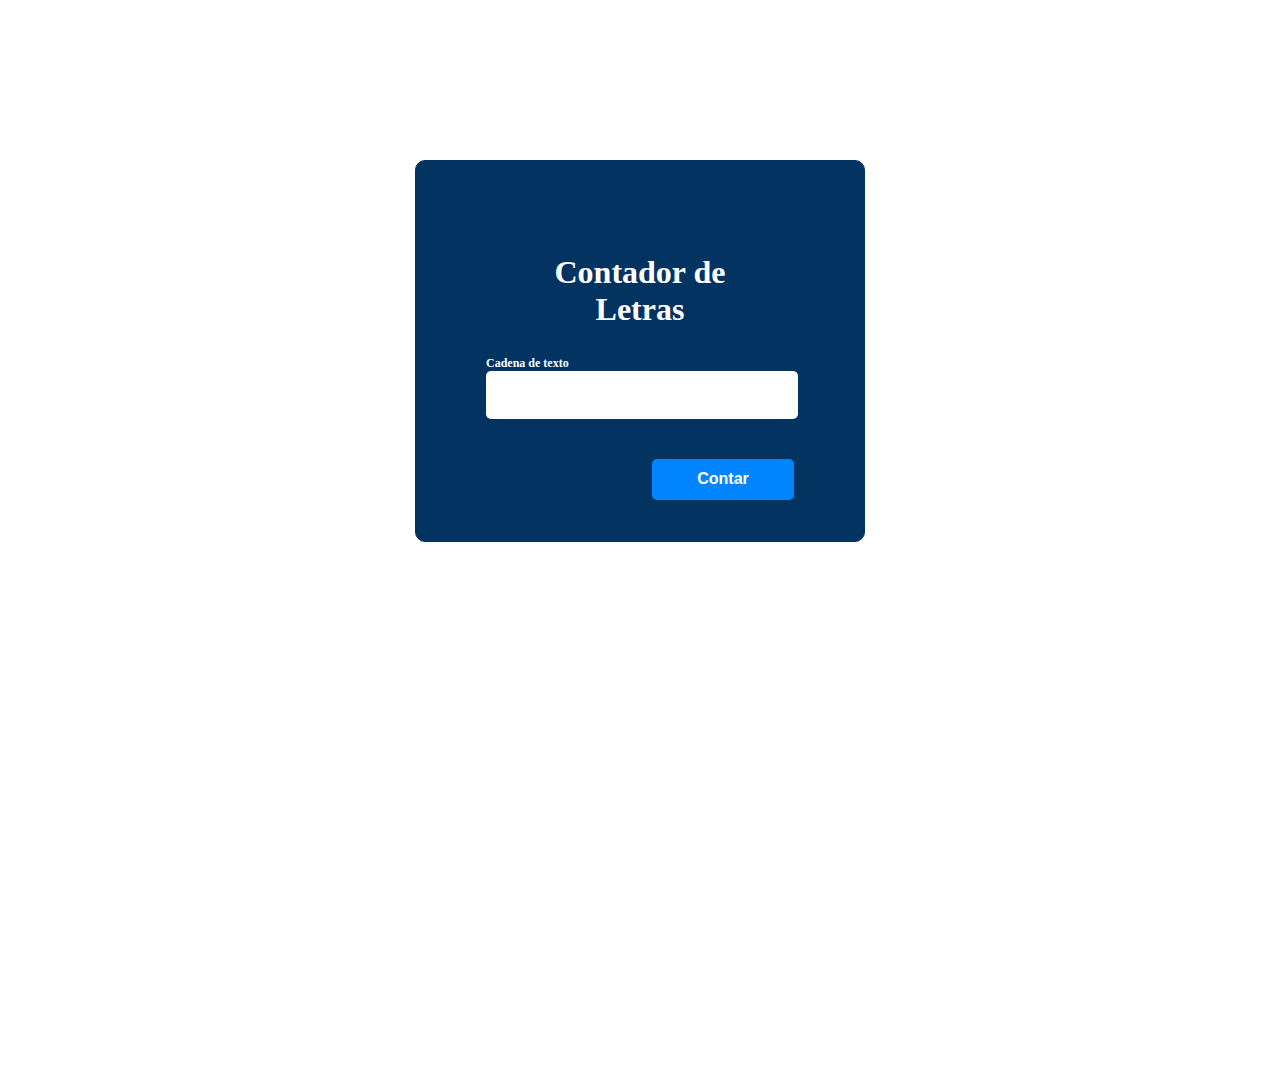
<file: index.html>
<!DOCTYPE html>
<html lang="en">
<head>
    <meta charset="UTF-8">
    <title>Laboratorio 8</title>
    <link rel="stylesheet" href="styles.css">
</head>
<body>
    <section class="row">
        <!-- Link a GitHub -->
        <div class="github">
            <a href="http://"></a>
        </div>
        <div class="form-container">
                <form id="form">
                    <h1>Contador de Letras</h1>
                    <!-- label e input de la palabra -->
                    <div class="input-container">
                        <label>Cadena de texto</label>
                        <input id="word" type="text" required>      
                    </div>
                    <div class="buttons">             
                        <button type="button" id="btn-clear" onclick="limpiar()">Limpiar</button>
                        <button type="submit" id="btn-count" onclick="contar()">Contar</button> 
                    </div>
                </form>
            </div>
            <div class="ans">
                <p id="respuesta"></p>   
            </div>
        </section>
        <script src="contador.js"></script>
</body>

</html>
</file>
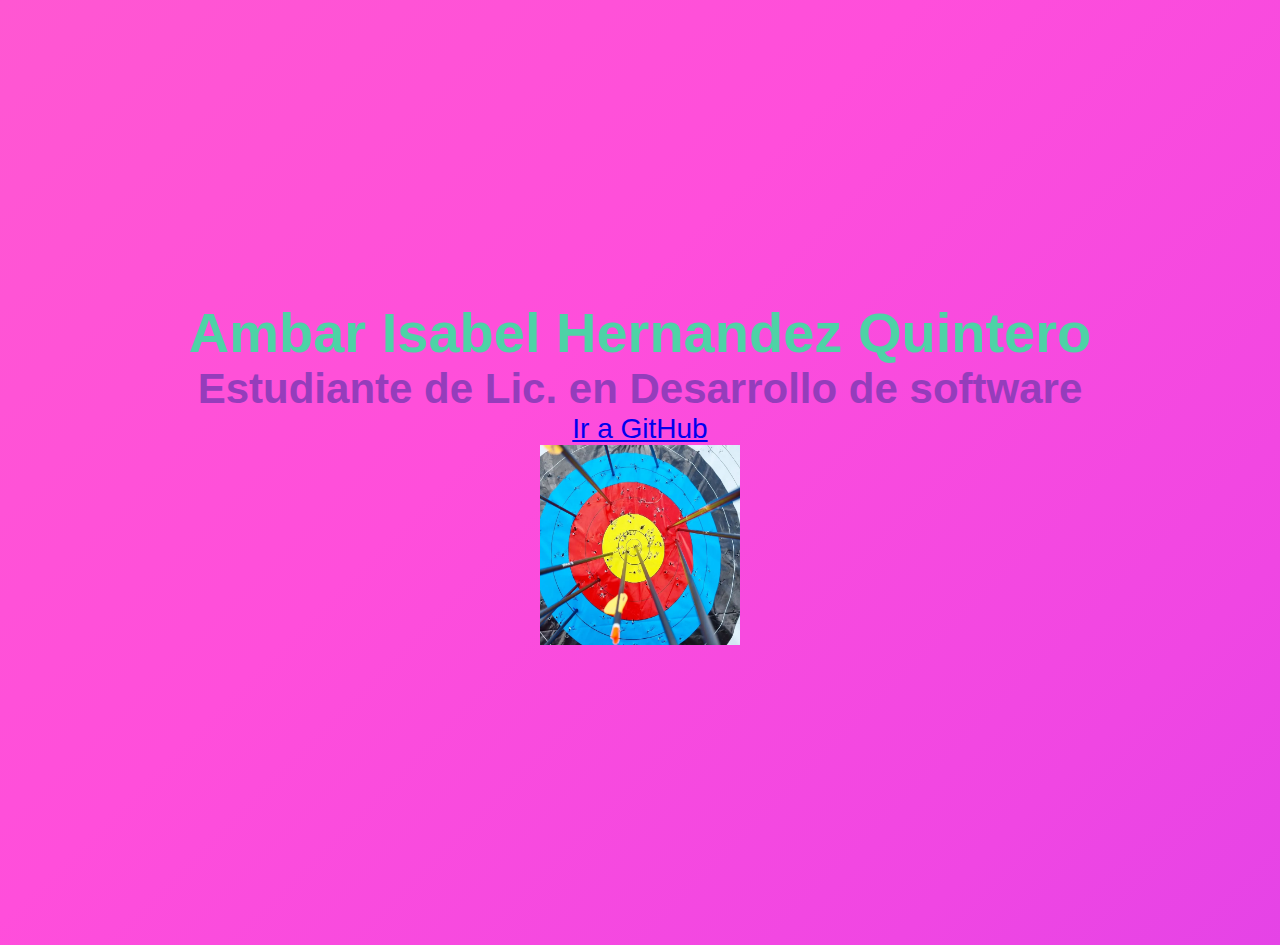
<file: lab3/index.html>
<html>
    <head>
        <title>Laboratorio 3</title>
         <link rel="stylesheet" href="style.css">
    </head>
    <body>
        <div class="text">
            <center>
                <h1 style="color:rgb(78, 210, 166)"> Ambar Isabel Hernandez Quintero</h1>
                    <h2 style="color:rgb(149, 61, 187)"> Estudiante de Lic. en Desarrollo de software</h2
                <p>
                    <a href="https://github.com/IsabelQuinn"
                    title="Vayamos a mi gitHub"
                    target="_blank"
                    >Ir a GitHub
                    </a>
                </p>
                <p>
                    <img src="arrow.png" 
                        alt="Arrows on target" 
                        width="200px" 
                        height="200px">
                </p>
            </center>    

        </div>
        
    </body>
</html>
</file>
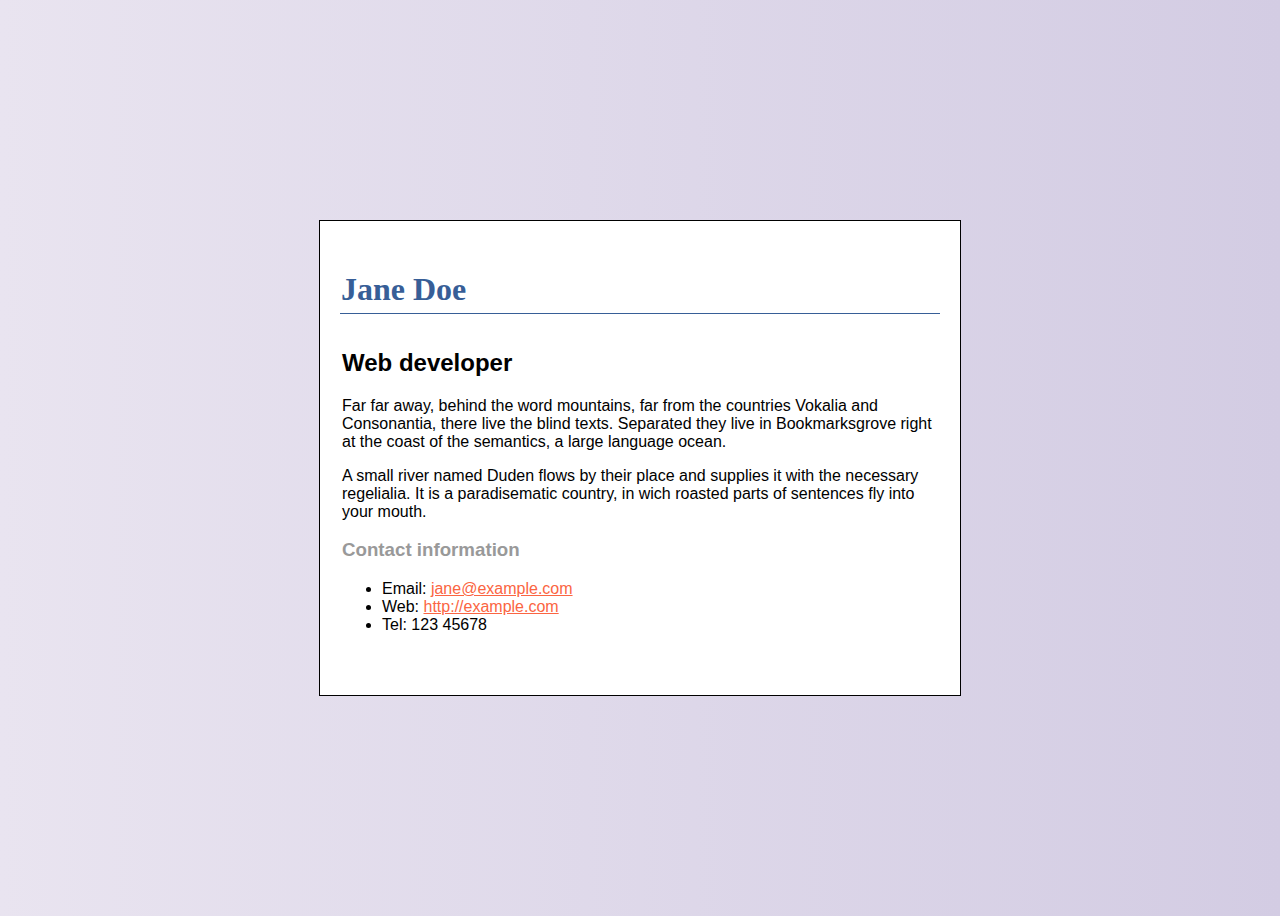
<file: lab6/index.html>
<!DOCTYPE html>
<html lang="en">
<head>
    <meta charset="UTF-8">
    <meta http-equiv="X-UA-Compatible" content="IE=edge">
    <meta name="viewport" content="width=device-width, initial-scale=1.0">
    <title>lab6</title>
    <link rel="stylesheet" href="style.css">
</head>
<body>
    <div class="wireframe">
        <div class="head">
            <h1>Jane Doe</h1>
        </div>
        
        <div class="body">
            <h2>Web developer</h2>
             <p>
                Far far away, behind the word mountains, far from the countries Vokalia and 
                Consonantia, there live the blind texts. Separated they live in 
                Bookmarksgrove right at the coast of the semantics, a large language ocean.
            </p>
            <p>
                A small river named Duden flows by their place and supplies it with the necessary
                regelialia. It is a paradisematic country, in wich roasted parts of
                sentences fly into your mouth.
            </p>         
            <h3>Contact information</h3>
            <div class="list">
                <ul>
                    <li>Email: <a class='link' href="#">jane@example.com</a></li>
                    <li>Web: <a class='link' href="#">http://example.com</a></li>
                    <li>Tel: 123 45678</li>
                </ul>
    
            </div>
        </div>
        

    </div>
</body>
</html>
</file>
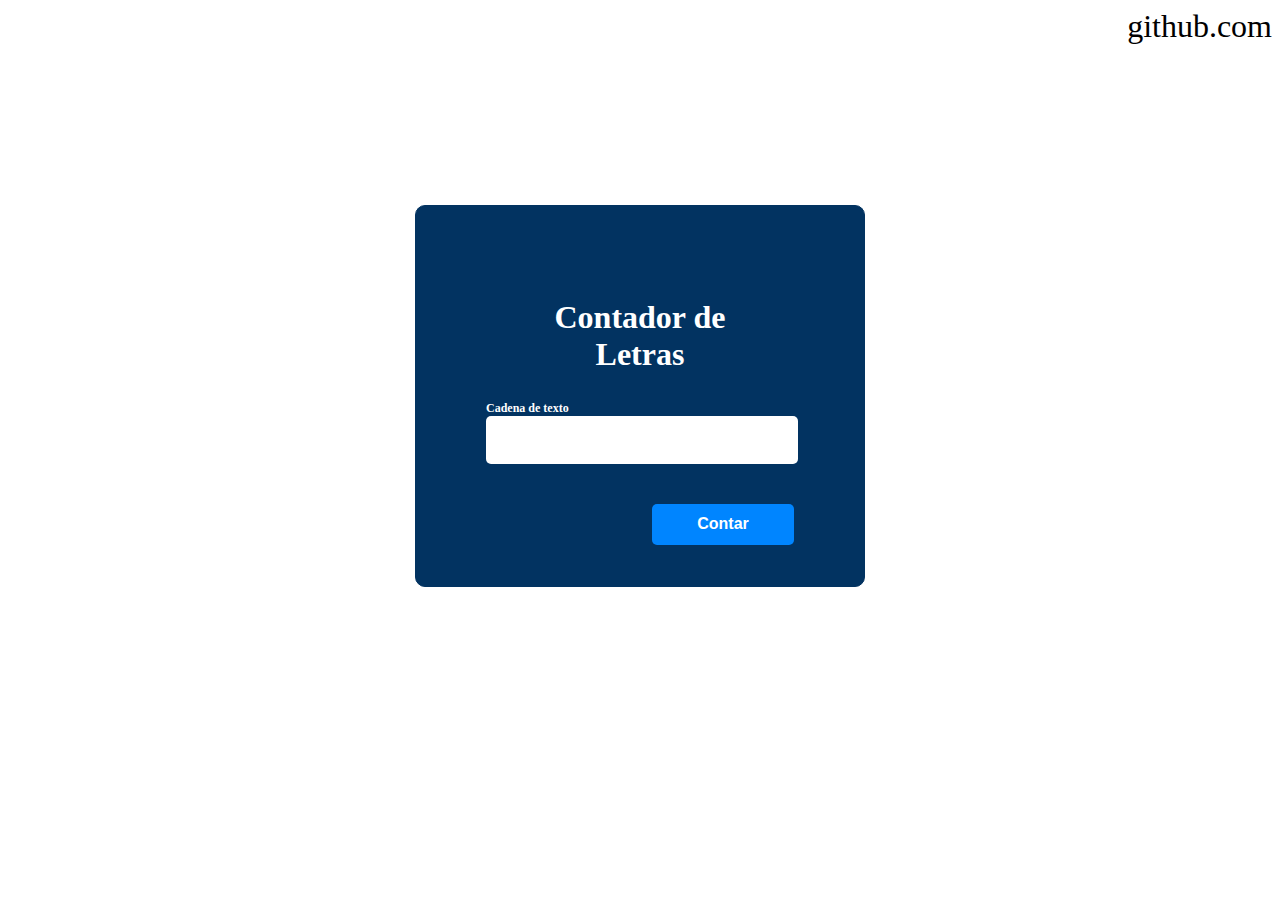
<file: lab8/index.html>
<!DOCTYPE html>
<html lang="en">
<head>
    <meta charset="UTF-8">
    <title>Laboratorio 8</title>
    <link rel="stylesheet" href="styles.css">
</head>
<body>
    <!-- Link a GitHub -->  
    <a href="https://github.com/2022-SEMII-DESIV-G2/hernandez-ambar/tree/master/lab8" 
        target="_blank">github.com</a>
    <section class="row">    
        <div class="form-container">
                <form id="form">
                    <h1>Contador de Letras</h1>
                    <!-- label e input de la palabra -->
                    <div class="input-container">
                        <label>Cadena de texto</label>
                        <input id="word" type="text" required>      
                    </div>
                    <div class="buttons">             
                        <button type="button" id="btn-clear" onclick="limpiar()">Limpiar</button>
                        <button type="submit" id="btn-count" onclick="contar()">Contar</button> 
                    </div>
                </form>
            </div>
            <div class="ans">
                <p id="respuesta"></p>   
            </div>
        </section>
        <script src="contador.js"></script>
</body>

</html>
</file>
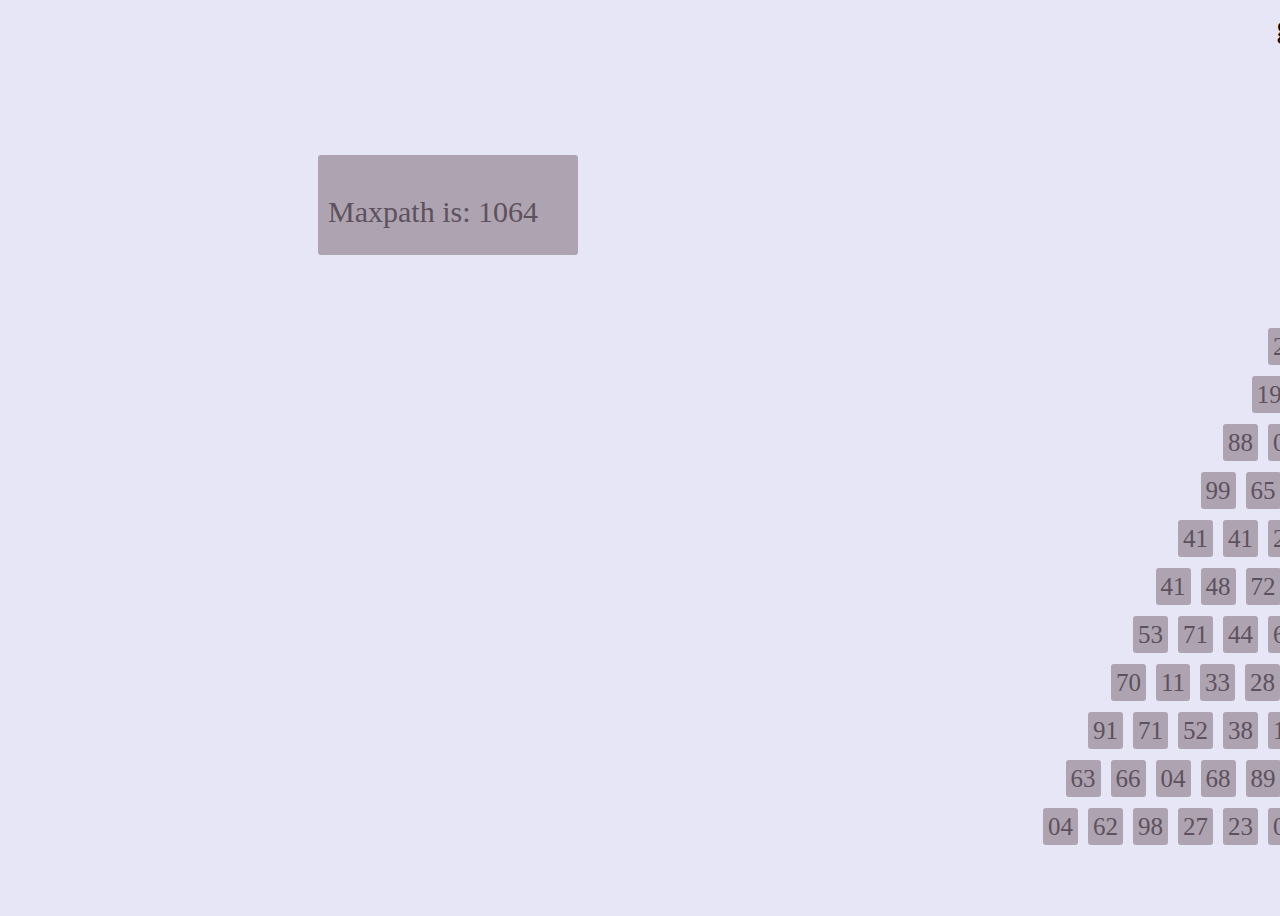
<file: parcial2/index.html>
<!DOCTYPE html>
<html lang="en">
<head>
    <meta charset="UTF-8">
    <meta http-equiv="X-UA-Compatible" content="IE=edge">
    <meta name="viewport" content="width=device-width, initial-scale=1.0">
    <title>parcial 2</title>
    <link rel="stylesheet" href="styles.css">
</head>
<body>
   <a href="http://github.com/2022-SEMII-DESIV-G2/hernandez-ambar/tree/master/parcial2" target="_blank">github</a>
    <section class="row">  
        <div class="resp">
            <p id="sum"></p>  
        </div>  
        
        <p id="pyramid"></p>
             
    </section>  
    
    <script type="module" src="parcial2.js  "></script>
</body>
</html>
</file>
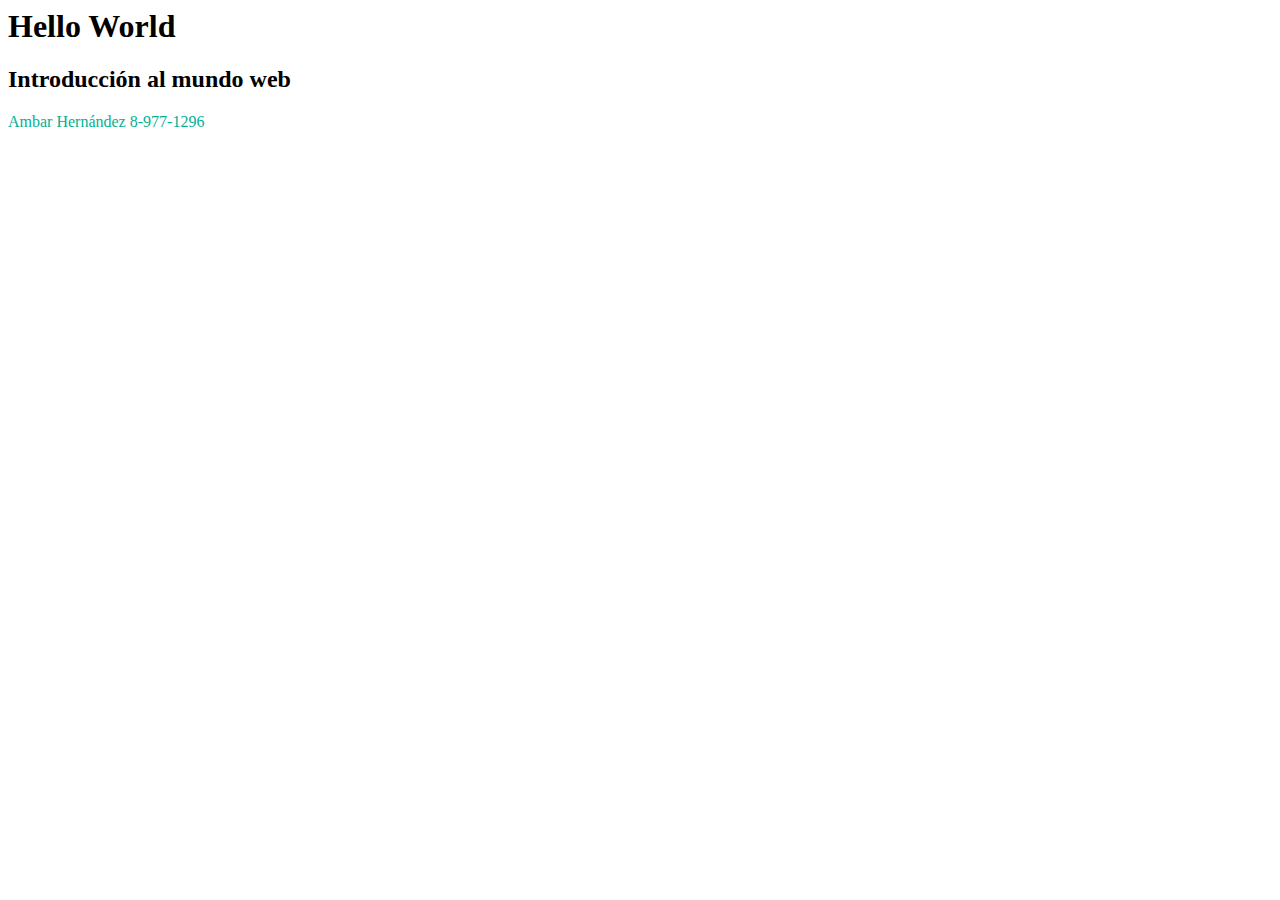
<file: lab2/lab2.html>
<html>
<head>
   <h1>
       Hello World
   </h1>
   <h2>
        Introducción al mundo web
   </h2>
    <title>Lab2</title>
</head>
<body>
    <p style="color:#03b093";>
        <span>Ambar Hernández</span>
        <span>8-977-1296</span>
    </p>    
</body>
</html>
</file>
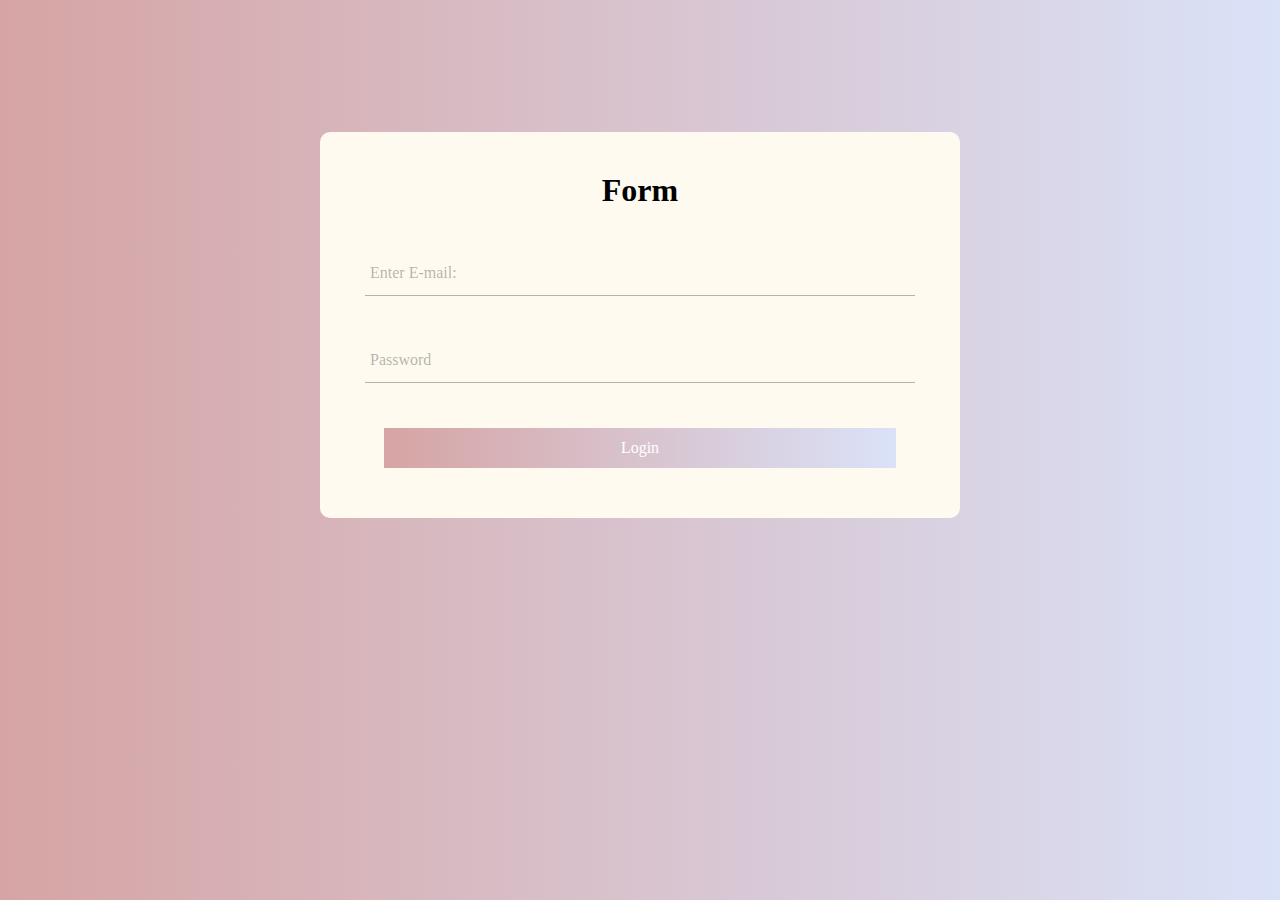
<file: lab4/part2.html>
<html>
<head>
    <title>Part2</title>
    <link rel="stylesheet" href="styles2.css">
    
</head>
<body>  
    <div class="form">     
        <form onsubmit="myFunction()">
            <h1>Form</h1>
             <div class="grupo">              
                <input id="email" type="email" name=" email " required><span class="barra"></span>
                <label for="email">Enter E-mail:</label>
             </div> 
             <div class="grupo">
                <input id="pass" type="password" name=" pass " required><span class="barra"></span>
                <label for="pass">Password</label>
             </div>
             <div>  
                 <button type="submit">Login</button>
             </div>         
        </form>

        <script>
        function myFunction() {
            console.log(document.getElementById("email").value);
            console.log(document.getElementById("pass").value);
        }
        </script>
    </div
</body>
</html>
</file>
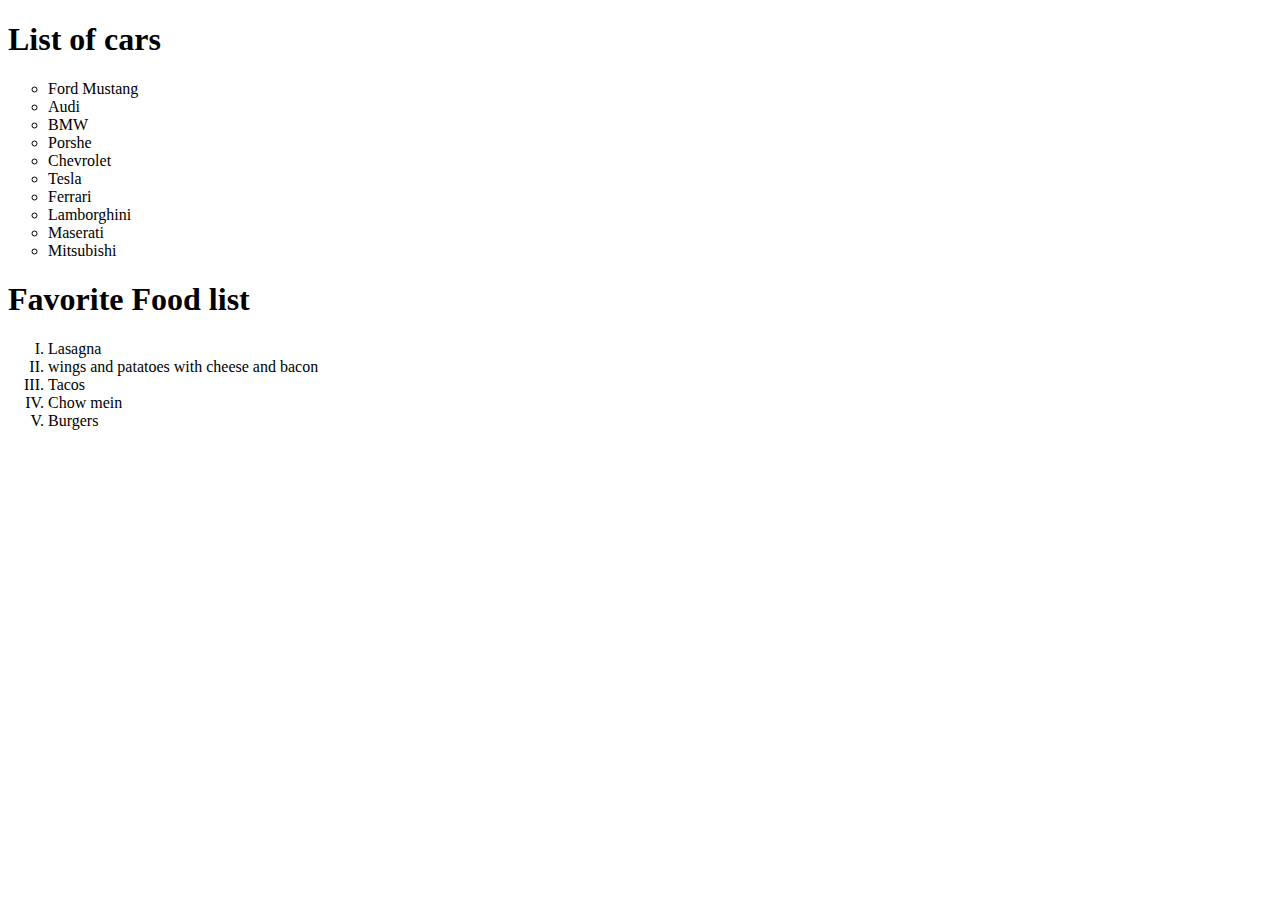
<file: lab4/parte1.html>
<!DOCTYPE html>
<html lang="en">
<head>
    <title>part1</title>   
</head>
<body>
    <!-- Lista de Desordenada -->
    <div>
        <h1>List of cars</h1>
            <ul style="list-style-type: circle;">
                <li>Ford Mustang</li>
                <li>Audi</li>
                <li>BMW</li>
                <li>Porshe</li>
                <li>Chevrolet</li>
                <li>Tesla</li>
                <li>Ferrari</li>
                <li>Lamborghini</li>
                <li>Maserati</li>
                <li>Mitsubishi</li>
            </ul>
    </div>
    <div>
        <h1>Favorite Food list</h1>
        <ol style="list-style-type: upper-roman">
            <li>Lasagna</li>
            <li>wings and patatoes with cheese and bacon </li>
            <li>Tacos</li>
            <li>Chow mein</li>
            <li>Burgers</li>
        </ol>
    </div>

</body>
</html>
</file>
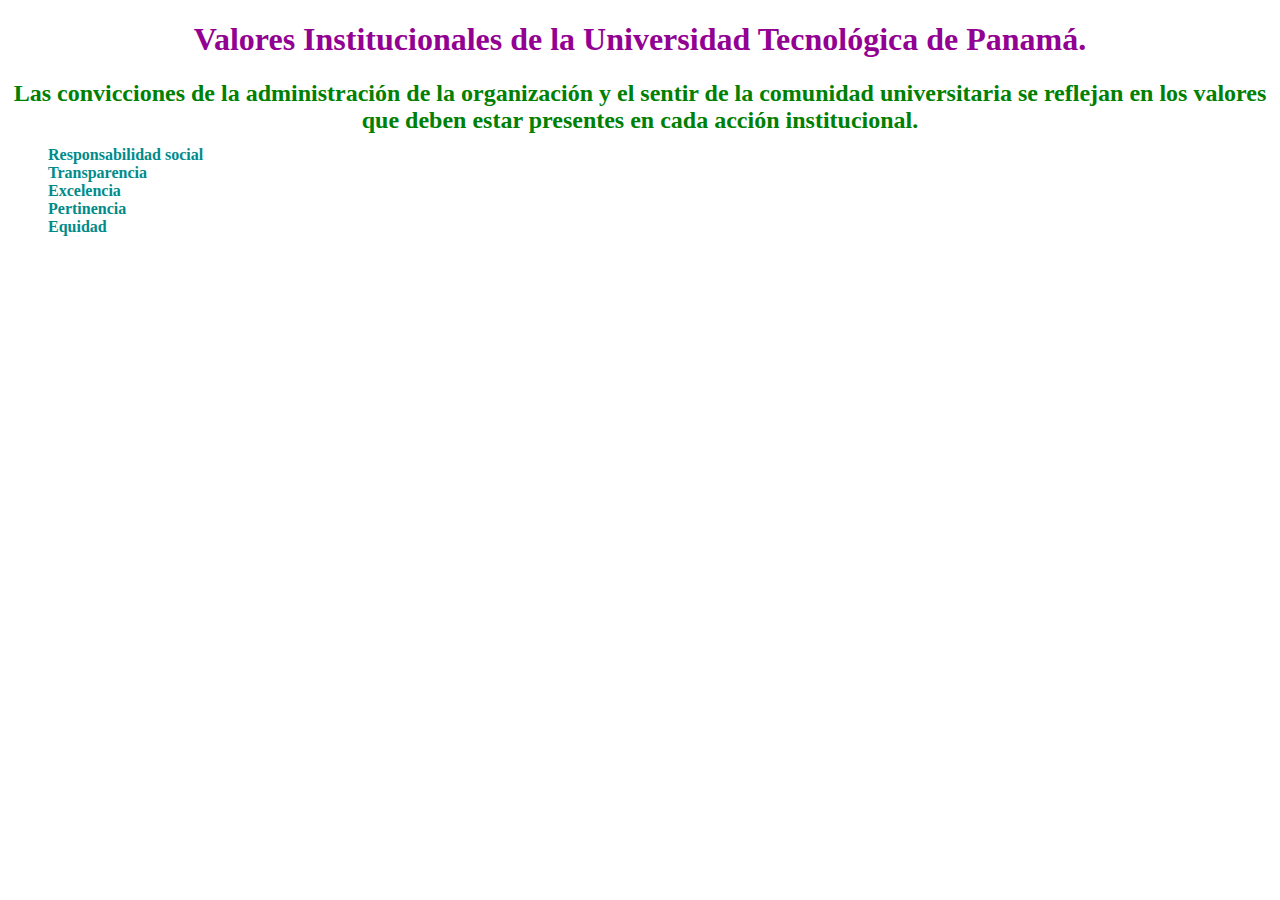
<file: lab5/Part1.html>
<!DOCTYPE html>
<html lang="en">
<head>
    <meta charset="UTF-8">
    <meta http-equiv="X-UA-Compatible" content="IE=edge">
    <meta name="viewport" content="width=device-width, initial-scale=1.0">
    <title>Lab5</title>
    <style>
        .subtitle{
            color:green;
        }
    </style>
    <link rel="stylesheet" href="style.css">
</head>
<body>
    <h1 style="color:rgb(146, 1, 146) ;">
        Valores Institucionales de la Universidad Tecnológica de Panamá.
    </h1>

    <div class="subtitle">
        <h2>
            Las convicciones de la administración de la organización y el sentir de la comunidad 
            universitaria se reflejan en los valores que deben estar presentes 
            en cada acción institucional.
        </h2>
    </div>
    <div class="valores">
        <ul>
            <li>Responsabilidad social</li>
            <li>Transparencia</li>
            <li>Excelencia</li>
            <li>Pertinencia</li>
            <li>Equidad</li>
        </ul>
        
    </div>
    
</body>
</html>
</file>
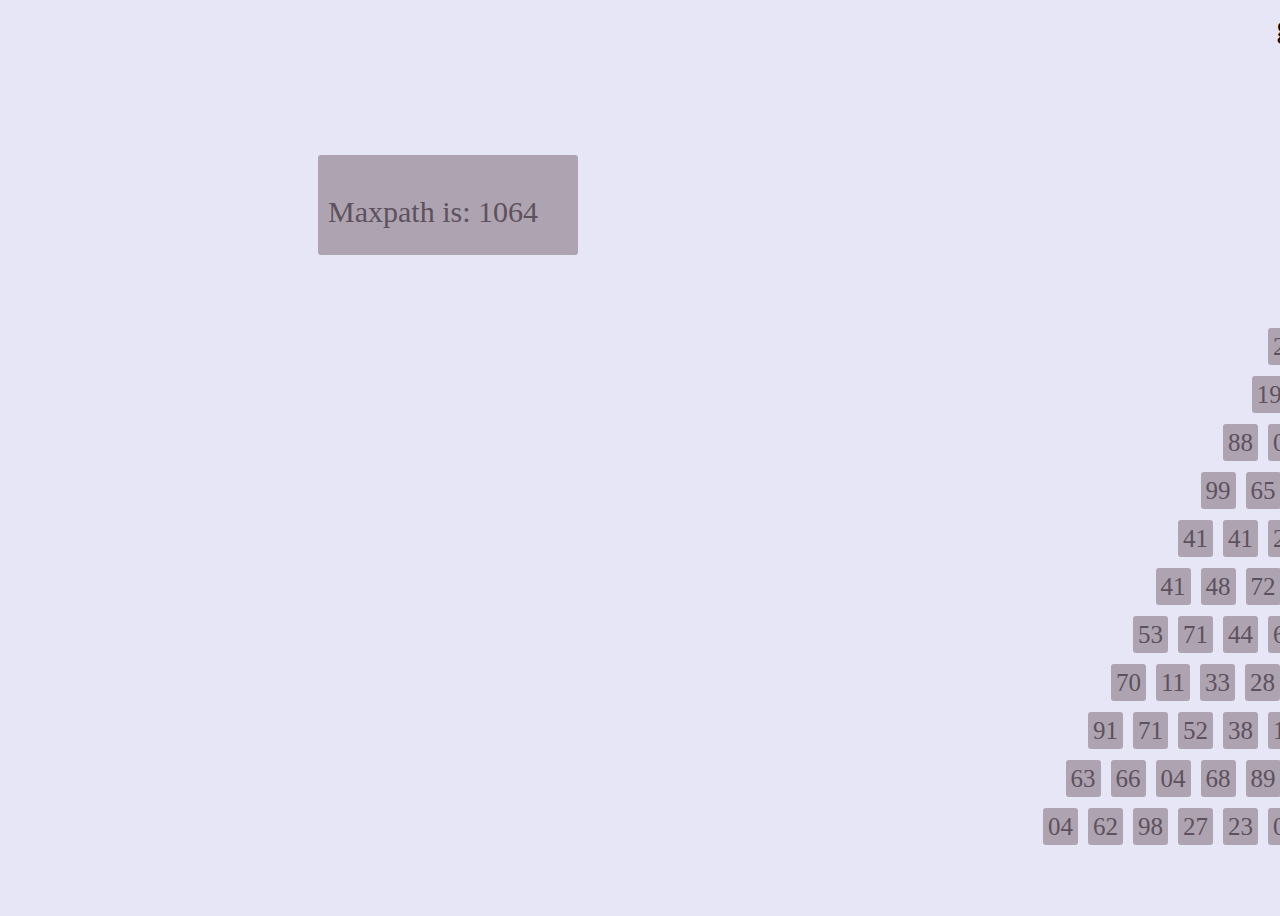
<file: lab9/pydlab9.html>
<!DOCTYPE html>
<html lang="en">
<head>
    <meta charset="UTF-8">
    <meta http-equiv="X-UA-Compatible" content="IE=edge">
    <meta name="viewport" content="width=device-width, initial-scale=1.0">
    <title>Laboratory9</title>
    <link rel="stylesheet" href="styles.css">
</head>
<body>
   <a href="http://github.com/2022-SEMII-DESIV-G2/hernandez-ambar/tree/master/lab9" target="_blank">github</a>
    <section class="row">  
        <div class="resp">
            <p id="sum"></p>  
        </div>  
        
        <p id="pyramid"></p>
             
    </section>  
    
    <script type="module" src="pyramid.js"></script>
</body>
</html>
</file>
<file: styles.css>
body {
    height: 100vh;
}
.row{
    margin: 10rem;
    display: flex;
    flex-direction: column;
    justify-content: center;
    align-items: center;
}

.form-container {
    border: 1px solid#023361;
    background: #023361;
    padding: 20px 0;
    border-radius: 10px;
    display: flex;
    justify-content: center;
    flex-direction: column;
    width: 35vw; 
    height: 340px;    
}

 h1 {
    height: 48px;
    font-family: 'Montserrat';
    color:white;
    text-align: center;
    padding: 30px;   
}

form {
    padding: 65px 60px;
    margin: 10px; 
    box-sizing: border-box;
}


input {   
    font-family:'Montserrat' ;
    font-weight: bold;
    font-size: 16px;
    color:black;
    background: white;
    display: block;
    width: 100%;
    height: 46px;
    border-radius: 5px;
    border: none;
    outline: none; 
} 

label {  
    font-family: 'Montserrat';
    font-size: 12px;
    font-weight: bold;
    bottom: 40px;
    color: white;
    pointer-events: none;
    padding-top: 20px;
}

.buttons{
    display: flex;
    justify-content: space-between;
    margin-top: 40px;
}
/* boton contar */
button[type="submit"]{  
    width: 142px;
    height: 41px;
    background:#0085FF;
    border-radius: 5px;
    border: none;
    font-size: 16px;
    color: white;
    font-weight: 700;
    line-height: 20px;
    cursor: pointer;
}
/* boton limpiar */
 button[type="button"] {
    width: 142px;
    height: 41px;
    background:#FF0000;
    border-radius: 5px;
    border: none;
    font-size: 16px;
    color: white;
    font-weight: 700;
    line-height: 20px;
    cursor: pointer;
    visibility:hidden;
} 
.ans{
    font-family: 'Montserrat';  
    /* background-color: bisque; */
    padding: 10px; 
    min-height: 20px;
    width: 35vw;
    
}
</file>
<file: lab3/style.css>
*{
    margin: 0;
    padding: 0;
    font-family:'Poppins', sans-serif ;
 }
 body{
   background-image: linear-gradient(135deg, 
   #ff57d2 0,
    #ff4edb 12.5%,
     #f046e3 25%,
      #d63feb 37.5%,
       #b53cf2 50%,
        #8c3df9 62.5%,
         #4f40ff 75%,
          #0046ff 87.5%,
           #004bff 100%);
           background-size: 500%;
           animation: fanimado 5s infinite;
 }
 .text{
   color: white;
   text-align: center;
   margin: 300px 0;
   font-size: 28px;
 }
 
 @keyframes fanimado{
   0%{
     background-position: 0% 50%;
   }
   50%{
     background-position: 100% 50%;
   }
   100%{
       background-position: 0% 50%;
   }
 }
</file>
<file: lab6/style.css>
body {
     
    background-image: linear-gradient(to right,
     #E9E4F0 0,
         #D3CCE3 25%,
            #cfc4e9 75%,
                 #d1c5ed 80%); 
    background-size: 400%;
    animation: fanimado 5s infinite;  
    height: 900px;
    display: flex;
    justify-content: center;
    align-items: center;

}
.wireframe{
    background:white;
    padding: 30px 0; 
    border: 1px solid black;
    display: flex;
    justify-content: center;
    flex-direction: column;
    width: 50vw;
    
}
h1{
   font-family: Georgia;
   color: #375e97; 
   border-bottom: 1px solid #375e97;
   padding: 0 1px 5px;
   margin:20px;
}
.body{
    font-family: Arial;
    padding: 10px;
    margin: -15px 12px 5px ;
}
h3{
    font-family: Arial;
    color: #999999;
}
.link{
    color:#fb6542;
}
.link:active{
    color:#ded00ce9;
}

@keyframes fanimado{
    0%{
      background-position: 0% 50%;
    }
    50%{
      background-position: 100% 50%;
    }
    100%{
        background-position: 0% 50%;
    }
  }
</file>
<file: lab8/styles.css>
body {
    height: 100vh;
}
.row{
    margin: 10rem;
    display: flex;
    flex-direction: column;
    justify-content: center;
    align-items: center;
}
a{
    display: flex;
    justify-content: flex-end;
    font-size: 2em;  
    font-family:'Montserrat';
    color: black;
    text-decoration: none;
}
a:hover{
    color:rebeccapurple;
}
.form-container {
    border: 1px solid#023361;
    background: #023361;
    padding: 20px 0;
    border-radius: 10px;
    display: flex;
    justify-content: center;
    flex-direction: column;
    width: 35vw; 
    height: 340px;    
}

 h1 {
    height: 48px;
    font-family: 'Montserrat';
    color:white;
    text-align: center;
    padding: 30px;   
}

form {
    padding: 65px 60px;
    margin: 10px; 
    box-sizing: border-box;
}


input {   
    font-family:'Montserrat' ;
    font-weight: bold;
    font-size: 16px;
    color:black;
    background: white;
    display: block;
    width: 100%;
    height: 46px;
    border-radius: 5px;
    border: none;
    outline: none; 
} 

label {  
    font-family: 'Montserrat';
    font-size: 12px;
    font-weight: bold;
    bottom: 40px;
    color: white;
    pointer-events: none;
    padding-top: 20px;
}

.buttons{
    display: flex;
    justify-content: space-between;
    margin-top: 40px;
}
/* boton contar */
button[type="submit"]{  
    width: 142px;
    height: 41px;
    background:#0085FF;
    border-radius: 5px;
    border: none;
    font-size: 16px;
    color: white;
    font-weight: 700;
    line-height: 20px;
    cursor: pointer;
}
/* boton limpiar */
 button[type="button"] {
    width: 142px;
    height: 41px;
    background:#FF0000;
    border-radius: 5px;
    border: none;
    font-size: 16px;
    color: white;
    font-weight: 700;
    line-height: 20px;
    cursor: pointer;
    visibility:hidden;
} 
.ans{
    font-family: 'Montserrat';  
    /* background-color: bisque; */
    padding: 10px; 
    min-height: 20px;
    width: 35vw;
    
}
</file>
<file: parcial2/styles.css>
body{
    height: 100vh;
    width: 150vh;
    background-color: #e7e6f7;
}
a{
    display: flex;
    justify-content: flex-end;
    font-size: 2em;  
    font-family:'Montserrat';
    color: black;
    text-decoration: none;
}
.row{
    margin: 5rem;
    display: flex;  
    justify-content: space-around;
}
span {
    width: 20px;
    height: 20px;
    padding: 5px;   
    background-color: #aea3b0;
    color: #5e515e;
    border-radius: 3px;
    font-size: 25px; 
    text-align: center;
    margin: 2px 5px;
}

#pyramid{
    display: grid;
    justify-content: space-around;
    justify-items: center;
    gap: 20px;  
    width: 10px;  
}
.resp{
    display:flex;
    height: 5rem;
    justify-content: flex-start;
    flex-direction: column;
}
#sum{
    background-color:#aea3b0 ;
    color: #5e515e;
    font-size: 30px;
    border-radius: 3px;
    width: 15rem;
    height: 5rem;
    padding: 10px;
}
#path>p{
    border: 1px solid black;
    width: 20px;
}
.path{
    color: aquamarine;
}
</file>
<file: lab4/styles2.css>
:root {
    --colorTextos: #49454567;
}

*,
::before,
::after {
    margin: 0;
    padding: 0;
    box-sizing: border-box;
}

body {
    font-family: 'Roboto';
    background: #DAE2F8;
    /* fallback for old browsers */
    background: -webkit-linear-gradient(to right, #D6A4A4, #DAE2F8);
    /* Chrome 10-25, Safari 5.1-6 */
    background: linear-gradient(to right, #D6A4A4, #DAE2F8);
    /* W3C, IE 10+/ Edge, Firefox 16+, Chrome 26+, Opera 12+, Safari 7+ */
    height: 650px;
    display: flex;
    justify-content: center;
    align-items: center;

}
h1{
    text-align: center;
    font-weight: 700;
}
form{
    background:floralwhite;
    padding: 40px 0;
    box-shadow: 0 0 6px 0 rgba(255, 255, 255, 0,8);
    border-radius: 10px;
}
.form{
    width:50%;
    margin: auto;
}
form .grupo{
    position: relative;
    margin: 45px;
}
input{
    background: none;
    color: #c6c6c6;
    font-size: 18px;
    padding: 10px 10px 10px 5px;
    display: block;
    width: 100%;
    border:none ;
    border-bottom: 1px solid var(--colorTextos);
}

input:focus{
    outline: none;
    color: #5e5d5d;
}
label{
    color: var(--colorTextos);
    font-size: 16px;
    position: absolute;
    bottom: 0;
    left: 5px;
    top: 10px;
    transition: 0.5s ease-in-out all;
    pointer-events: none;
}
input:focus~label,
input:valid~label{
    top: -14px;
    font-size: 12px;
    color: blueviolet;
}
.barra{
    position: relative;
    display:block;
    width: 100%;
}
.barra::before{
    content: "";
    height: 2px;
    width: 0%;
    bottom: 0;
    position: absolute;
    background: linear-gradient(to right, #D6A4A4, #DAE2F8);
    transition: 0.3s ease width;
    left: 0;
}
input:focus~.barra::before{
    width: 100%;
}
button{
    font-family: 'Roboto';
    background: #DAE2F8;
    /* fallback for old browsers */
    background: -webkit-linear-gradient(to right, #D6A4A4, #DAE2F8);
    /* Chrome 10-25, Safari 5.1-6 */
    background: linear-gradient(to right, #D6A4A4, #DAE2F8);
    /* W3C, IE 10+/ Edge, Firefox 16+, Chrome 26+, Opera 12+, Safari 7+ */
    border: none;
    display: block;
    width: 80%;
    margin: 10px auto;
    color: #fff;
    height: 40px;
    font-size: 16px;
    cursor: pointer;   
}
</file>
<file: lab5/style.css>
.valores{
    color:darkcyan;
}
h1,h2{
    text-align: center;
}
ul{
    list-style-type: none;
    list-style-position: outside;
    font-weight: bold;
    position: absolute;
    top: 130px;
}
</file>
<file: lab9/styles.css>
body{
    height: 100vh;
    width: 150vh;
    background-color: #e7e6f7;
}
a{
    display: flex;
    justify-content: flex-end;
    font-size: 2em;  
    font-family:'Montserrat';
    color: black;
    text-decoration: none;
}
.row{
    margin: 5rem;
    display: flex;  
    justify-content: space-around;
}
span {
    width: 20px;
    height: 20px;
    padding: 5px;   
    background-color: #aea3b0;
    color: #5e515e;
    border-radius: 3px;
    font-size: 25px; 
    text-align: center;
    margin: 2px 5px;
}

#pyramid{
    display: grid;
    justify-content: space-around;
    justify-items: center;
    gap: 20px;  
    width: 10px;  
}
.resp{
    display:flex;
    height: 5rem;
    justify-content: flex-start;
    flex-direction: column;
}
#sum{
    background-color:#aea3b0 ;
    color: #5e515e;
    font-size: 30px;
    border-radius: 3px;
    width: 15rem;
    height: 5rem;
    padding: 10px;
}
#path>p{
    border: 1px solid black;
    width: 20px;
}
.path{
    color: aquamarine;
}
</file>
